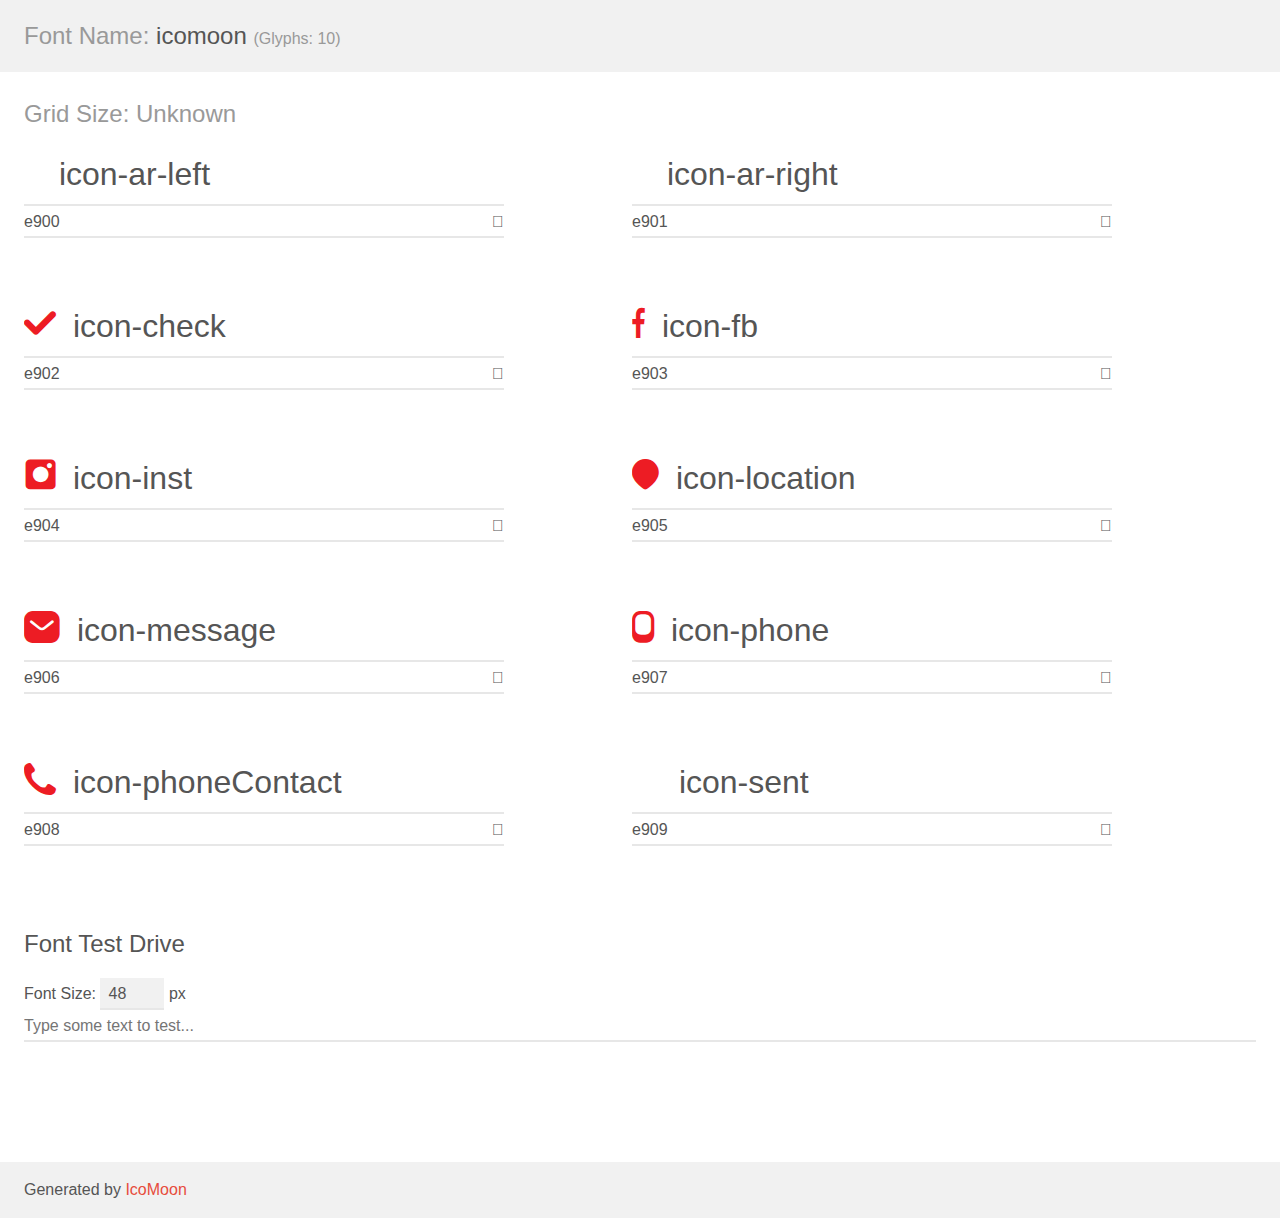
<file: assets/fonts/icomoon/demo.html>
<!doctype html>
<html>
<head>
    <meta charset="utf-8">
    <title>IcoMoon Demo</title>
    <meta name="description" content="An Icon Font Generated By IcoMoon.io">
    <meta name="viewport" content="width=device-width, initial-scale=1">
    <link rel="stylesheet" href="demo-files/demo.css">
    <link rel="stylesheet" href="style.css"></head>
<body>
    <div class="bgc1 clearfix">
        <h1 class="mhmm mvm"><span class="fgc1">Font Name:</span> icomoon <small class="fgc1">(Glyphs:&nbsp;10)</small></h1>
    </div>
    <div class="clearfix mhl ptl">
        <h1 class="mvm mtn fgc1">Grid Size: Unknown</h1>
        <div class="glyph fs1">
            <div class="clearfix bshadow0 pbs">
                <span class="icon-ar-left"></span>
                <span class="mls"> icon-ar-left</span>
            </div>
            <fieldset class="fs0 size1of1 clearfix hidden-false">
                <input type="text" readonly value="e900" class="unit size1of2" />
                <input type="text" maxlength="1" readonly value="&#xe900;" class="unitRight size1of2 talign-right" />
            </fieldset>
            <div class="fs0 bshadow0 clearfix hidden-true">
                <span class="unit pvs fgc1">liga: </span>
                <input type="text" readonly value="" class="liga unitRight" />
            </div>
        </div>
        <div class="glyph fs1">
            <div class="clearfix bshadow0 pbs">
                <span class="icon-ar-right"></span>
                <span class="mls"> icon-ar-right</span>
            </div>
            <fieldset class="fs0 size1of1 clearfix hidden-false">
                <input type="text" readonly value="e901" class="unit size1of2" />
                <input type="text" maxlength="1" readonly value="&#xe901;" class="unitRight size1of2 talign-right" />
            </fieldset>
            <div class="fs0 bshadow0 clearfix hidden-true">
                <span class="unit pvs fgc1">liga: </span>
                <input type="text" readonly value="" class="liga unitRight" />
            </div>
        </div>
        <div class="glyph fs1">
            <div class="clearfix bshadow0 pbs">
                <span class="icon-check"></span>
                <span class="mls"> icon-check</span>
            </div>
            <fieldset class="fs0 size1of1 clearfix hidden-false">
                <input type="text" readonly value="e902" class="unit size1of2" />
                <input type="text" maxlength="1" readonly value="&#xe902;" class="unitRight size1of2 talign-right" />
            </fieldset>
            <div class="fs0 bshadow0 clearfix hidden-true">
                <span class="unit pvs fgc1">liga: </span>
                <input type="text" readonly value="" class="liga unitRight" />
            </div>
        </div>
        <div class="glyph fs1">
            <div class="clearfix bshadow0 pbs">
                <span class="icon-fb"></span>
                <span class="mls"> icon-fb</span>
            </div>
            <fieldset class="fs0 size1of1 clearfix hidden-false">
                <input type="text" readonly value="e903" class="unit size1of2" />
                <input type="text" maxlength="1" readonly value="&#xe903;" class="unitRight size1of2 talign-right" />
            </fieldset>
            <div class="fs0 bshadow0 clearfix hidden-true">
                <span class="unit pvs fgc1">liga: </span>
                <input type="text" readonly value="" class="liga unitRight" />
            </div>
        </div>
        <div class="glyph fs1">
            <div class="clearfix bshadow0 pbs">
                <span class="icon-inst"></span>
                <span class="mls"> icon-inst</span>
            </div>
            <fieldset class="fs0 size1of1 clearfix hidden-false">
                <input type="text" readonly value="e904" class="unit size1of2" />
                <input type="text" maxlength="1" readonly value="&#xe904;" class="unitRight size1of2 talign-right" />
            </fieldset>
            <div class="fs0 bshadow0 clearfix hidden-true">
                <span class="unit pvs fgc1">liga: </span>
                <input type="text" readonly value="" class="liga unitRight" />
            </div>
        </div>
        <div class="glyph fs1">
            <div class="clearfix bshadow0 pbs">
                <span class="icon-location"></span>
                <span class="mls"> icon-location</span>
            </div>
            <fieldset class="fs0 size1of1 clearfix hidden-false">
                <input type="text" readonly value="e905" class="unit size1of2" />
                <input type="text" maxlength="1" readonly value="&#xe905;" class="unitRight size1of2 talign-right" />
            </fieldset>
            <div class="fs0 bshadow0 clearfix hidden-true">
                <span class="unit pvs fgc1">liga: </span>
                <input type="text" readonly value="" class="liga unitRight" />
            </div>
        </div>
        <div class="glyph fs1">
            <div class="clearfix bshadow0 pbs">
                <span class="icon-message"></span>
                <span class="mls"> icon-message</span>
            </div>
            <fieldset class="fs0 size1of1 clearfix hidden-false">
                <input type="text" readonly value="e906" class="unit size1of2" />
                <input type="text" maxlength="1" readonly value="&#xe906;" class="unitRight size1of2 talign-right" />
            </fieldset>
            <div class="fs0 bshadow0 clearfix hidden-true">
                <span class="unit pvs fgc1">liga: </span>
                <input type="text" readonly value="" class="liga unitRight" />
            </div>
        </div>
        <div class="glyph fs1">
            <div class="clearfix bshadow0 pbs">
                <span class="icon-phone"></span>
                <span class="mls"> icon-phone</span>
            </div>
            <fieldset class="fs0 size1of1 clearfix hidden-false">
                <input type="text" readonly value="e907" class="unit size1of2" />
                <input type="text" maxlength="1" readonly value="&#xe907;" class="unitRight size1of2 talign-right" />
            </fieldset>
            <div class="fs0 bshadow0 clearfix hidden-true">
                <span class="unit pvs fgc1">liga: </span>
                <input type="text" readonly value="" class="liga unitRight" />
            </div>
        </div>
        <div class="glyph fs1">
            <div class="clearfix bshadow0 pbs">
                <span class="icon-phoneContact"></span>
                <span class="mls"> icon-phoneContact</span>
            </div>
            <fieldset class="fs0 size1of1 clearfix hidden-false">
                <input type="text" readonly value="e908" class="unit size1of2" />
                <input type="text" maxlength="1" readonly value="&#xe908;" class="unitRight size1of2 talign-right" />
            </fieldset>
            <div class="fs0 bshadow0 clearfix hidden-true">
                <span class="unit pvs fgc1">liga: </span>
                <input type="text" readonly value="" class="liga unitRight" />
            </div>
        </div>
        <div class="glyph fs1">
            <div class="clearfix bshadow0 pbs">
                <span class="icon-sent"></span>
                <span class="mls"> icon-sent</span>
            </div>
            <fieldset class="fs0 size1of1 clearfix hidden-false">
                <input type="text" readonly value="e909" class="unit size1of2" />
                <input type="text" maxlength="1" readonly value="&#xe909;" class="unitRight size1of2 talign-right" />
            </fieldset>
            <div class="fs0 bshadow0 clearfix hidden-true">
                <span class="unit pvs fgc1">liga: </span>
                <input type="text" readonly value="" class="liga unitRight" />
            </div>
        </div>
    </div>

    <!--[if gt IE 8]><!-->
    <div class="mhl clearfix mbl">
        <h1>Font Test Drive</h1>
        <label>
            Font Size: <input id="fontSize" type="number" class="textbox0 mbm"
            min="8" value="48" />
            px
        </label>
        <input id="testText" type="text" class="phl size1of1 mvl"
        placeholder="Type some text to test..." value=""/>
        <div id="testDrive" class="icon-" style="font-family: icomoon">&nbsp;
        </div>
    </div>
    <!--<![endif]-->
    <div class="bgc1 clearfix">
        <p class="mhl">Generated by <a href="https://icomoon.io/app">IcoMoon</a></p>
    </div>

    <script src="demo-files/demo.js"></script>
</body>
</html>
</file>
<file: assets/fonts/icomoon/demo-files/demo.css>
body {
  padding: 0;
  margin: 0;
  font-family: sans-serif;
  font-size: 1em;
  line-height: 1.5;
  color: #555;
  background: #fff;
}
h1 {
  font-size: 1.5em;
  font-weight: normal;
}
small {
  font-size: .66666667em;
}
a {
  color: #e74c3c;
  text-decoration: none;
}
a:hover, a:focus {
  box-shadow: 0 1px #e74c3c;
}
.bshadow0, input {
  box-shadow: inset 0 -2px #e7e7e7;
}
input:hover {
  box-shadow: inset 0 -2px #ccc;
}
input, fieldset {
  font-family: sans-serif;
  font-size: 1em;
  margin: 0;
  padding: 0;
  border: 0;
}
input {
  color: inherit;
  line-height: 1.5;
  height: 1.5em;
  padding: .25em 0;
}
input:focus {
  outline: none;
  box-shadow: inset 0 -2px #449fdb;
}
.glyph {
  font-size: 16px;
  width: 15em;
  padding-bottom: 1em;
  margin-right: 4em;
  margin-bottom: 1em;
  float: left;
  overflow: hidden;
}
.liga {
  width: 80%;
  width: calc(100% - 2.5em);
}
.talign-right {
  text-align: right;
}
.talign-center {
  text-align: center;
}
.bgc1 {
  background: #f1f1f1;
}
.fgc1 {
  color: #999;
}
.fgc0 {
  color: #000;
}
p {
  margin-top: 1em;
  margin-bottom: 1em;
}
.mvm {
  margin-top: .75em;
  margin-bottom: .75em;
}
.mtn {
  margin-top: 0;
}
.mtl, .mal {
  margin-top: 1.5em;
}
.mbl, .mal {
  margin-bottom: 1.5em;
}
.mal, .mhl {
  margin-left: 1.5em;
  margin-right: 1.5em;
}
.mhmm {
  margin-left: 1em;
  margin-right: 1em;
}
.mls {
  margin-left: .25em;
}
.ptl {
  padding-top: 1.5em;
}
.pbs, .pvs {
  padding-bottom: .25em;
}
.pvs, .pts {
  padding-top: .25em;
}
.unit {
  float: left;
}
.unitRight {
  float: right;
}
.size1of2 {
  width: 50%;
}
.size1of1 {
  width: 100%;
}
.clearfix:before, .clearfix:after {
  content: " ";
  display: table;
}
.clearfix:after {
  clear: both;
}
.hidden-true {
  display: none;
}
.textbox0 {
  width: 3em;
  background: #f1f1f1;
  padding: .25em .5em;
  line-height: 1.5;
  height: 1.5em;
}
#testDrive {
  display: block;
  padding-top: 24px;
  line-height: 1.5;
}
.fs0 {
  font-size: 16px;
}
.fs1 {
  font-size: 32px;
}
</file>
<file: assets/fonts/icomoon/style.css>
@font-face {
  font-family: 'icomoon';
  src:  url('fonts/icomoon.eot?rf2i8p');
  src:  url('fonts/icomoon.eot?rf2i8p#iefix') format('embedded-opentype'),
    url('fonts/icomoon.ttf?rf2i8p') format('truetype'),
    url('fonts/icomoon.woff?rf2i8p') format('woff'),
    url('fonts/icomoon.svg?rf2i8p#icomoon') format('svg');
  font-weight: normal;
  font-style: normal;
  font-display: block;
}

[class^="icon-"], [class*=" icon-"] {
  /* use !important to prevent issues with browser extensions that change fonts */
  font-family: 'icomoon' !important;
  speak: never;
  font-style: normal;
  font-weight: normal;
  font-variant: normal;
  text-transform: none;
  line-height: 1;

  /* Better Font Rendering =========== */
  -webkit-font-smoothing: antialiased;
  -moz-osx-font-smoothing: grayscale;
}

.icon-ar-left:before {
  content: "\e900";
  color: #fff;
}
.icon-ar-right:before {
  content: "\e901";
  color: #fff;
}
.icon-check:before {
  content: "\e902";
  color: #ed1c24;
}
.icon-fb:before {
  content: "\e903";
  color: #ed1c24;
}
.icon-inst:before {
  content: "\e904";
  color: #ed1c24;
}
.icon-location:before {
  content: "\e905";
  color: #ed1c24;
}
.icon-message:before {
  content: "\e906";
  color: #ed1c24;
}
.icon-phone:before {
  content: "\e907";
  color: #ed1c24;
}
.icon-phoneContact:before {
  content: "\e908";
  color: #ed1c24;
}
.icon-sent:before {
  content: "\e909";
  color: #fff;
}
</file>
